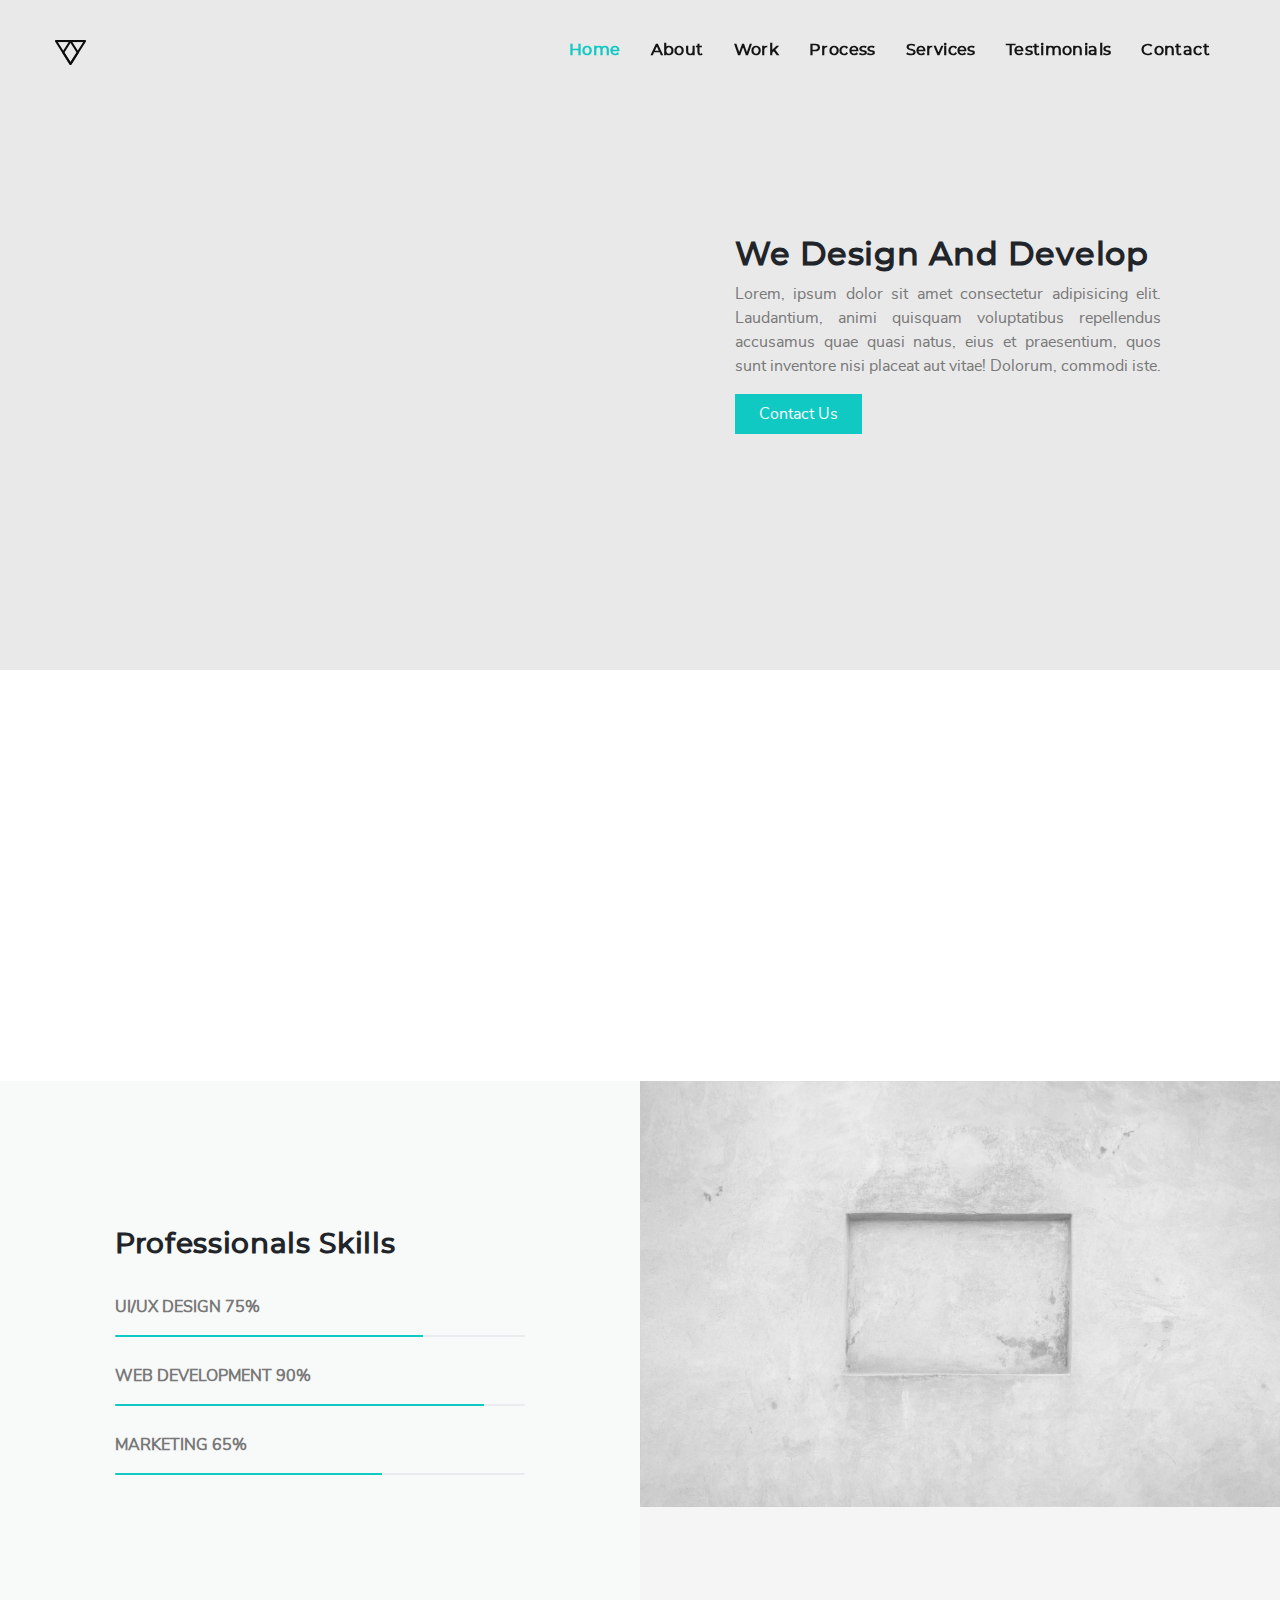
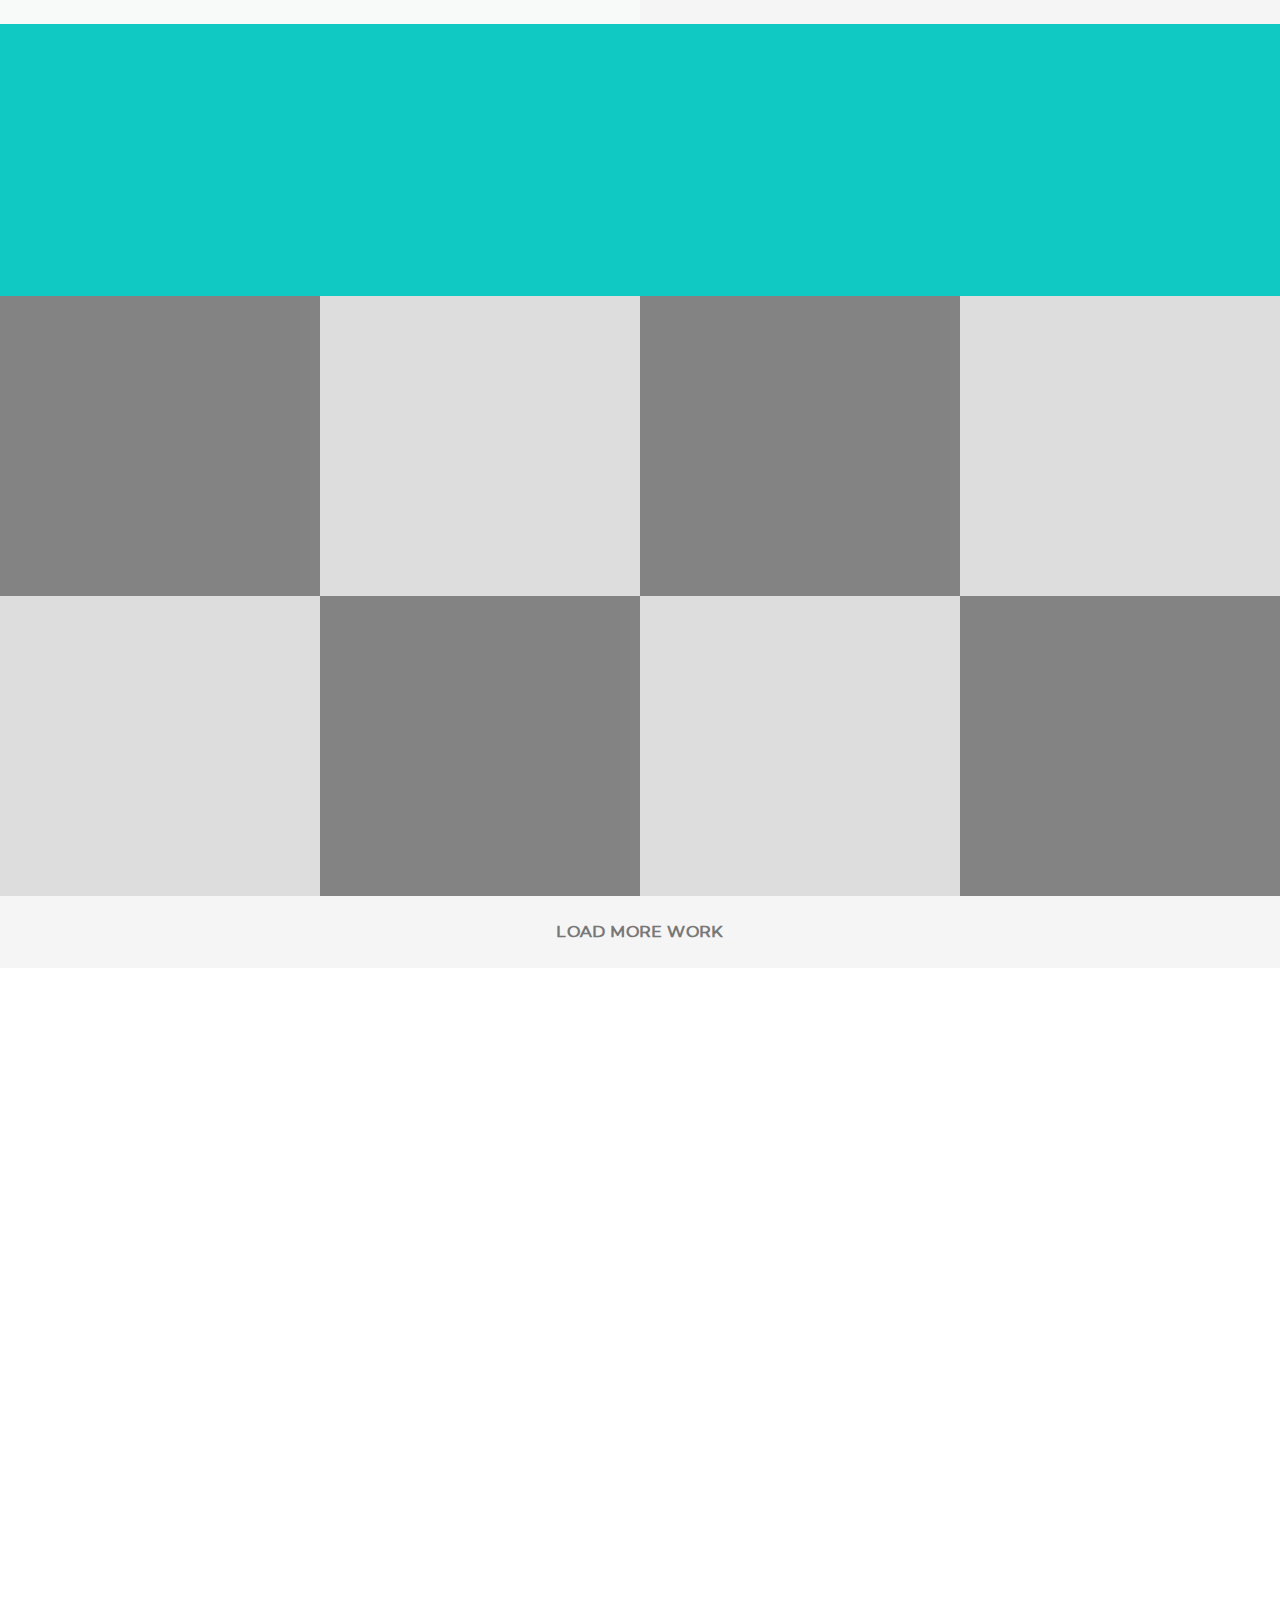
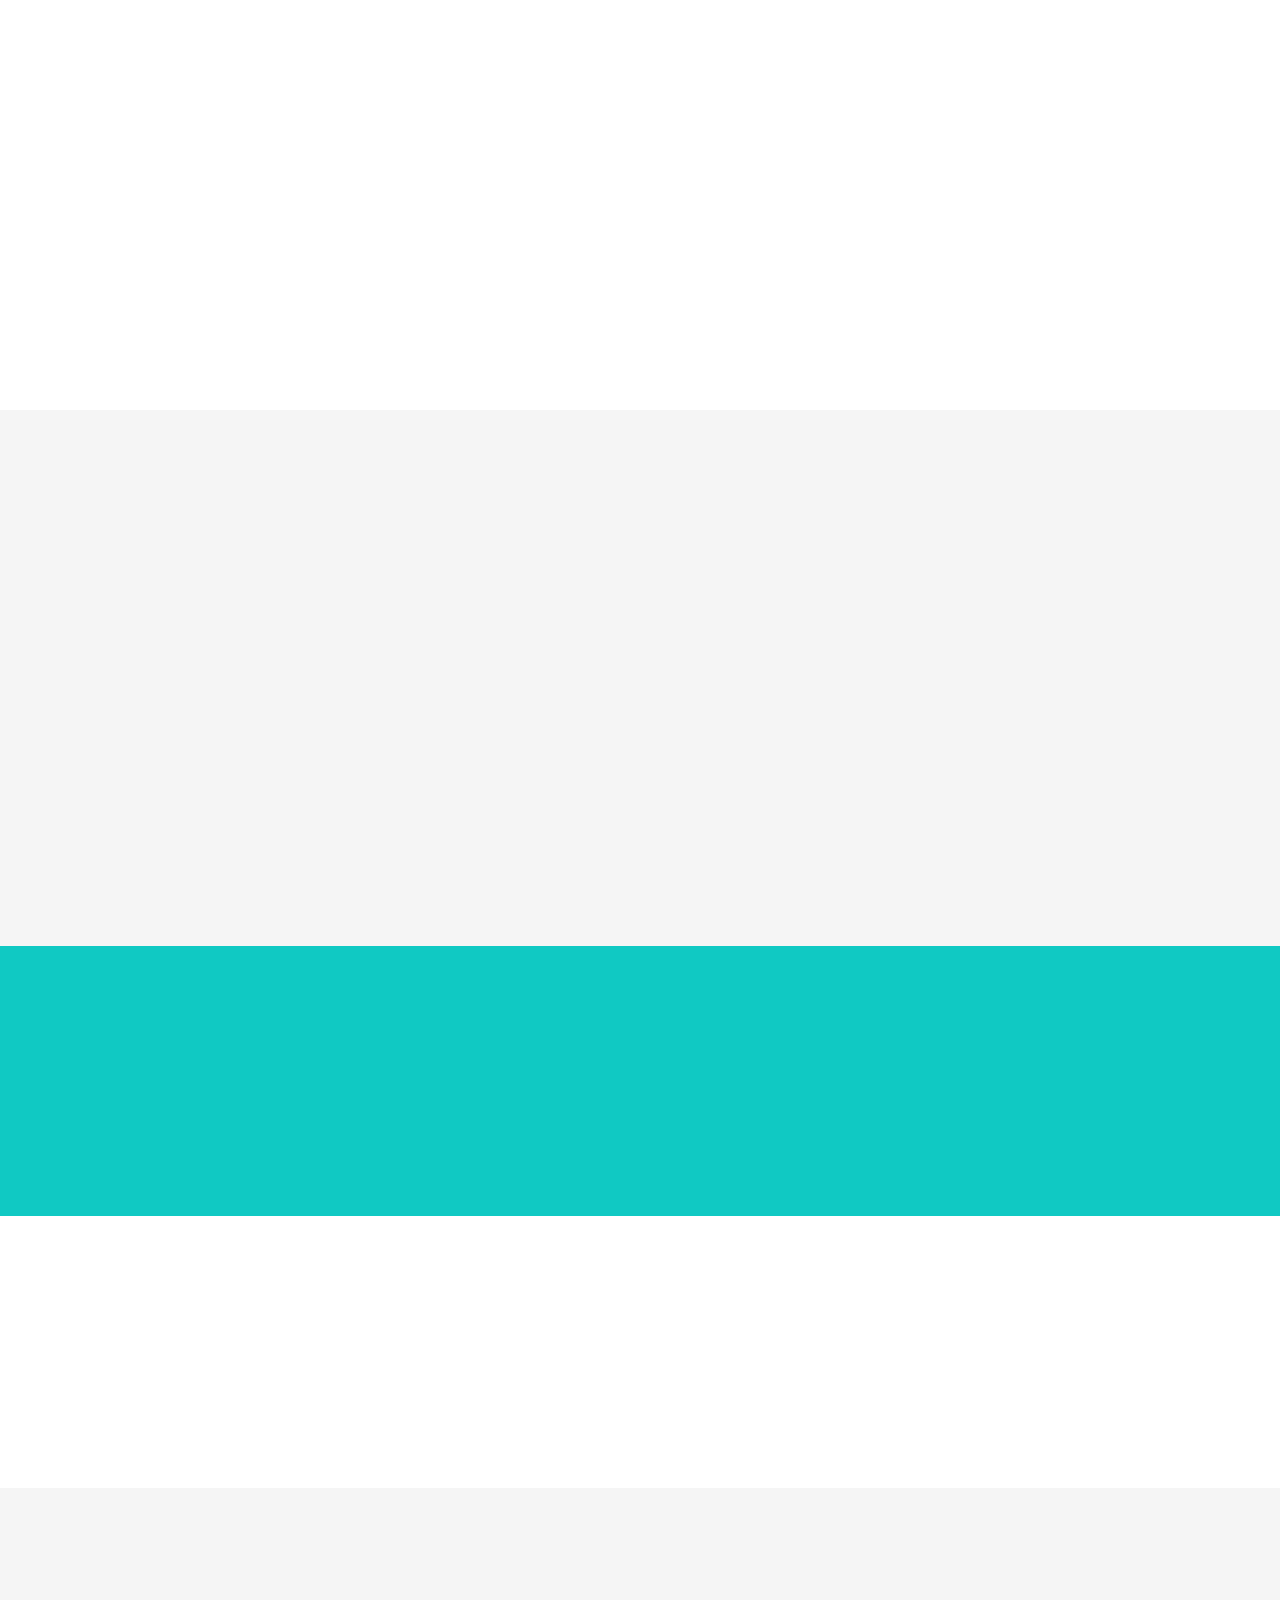
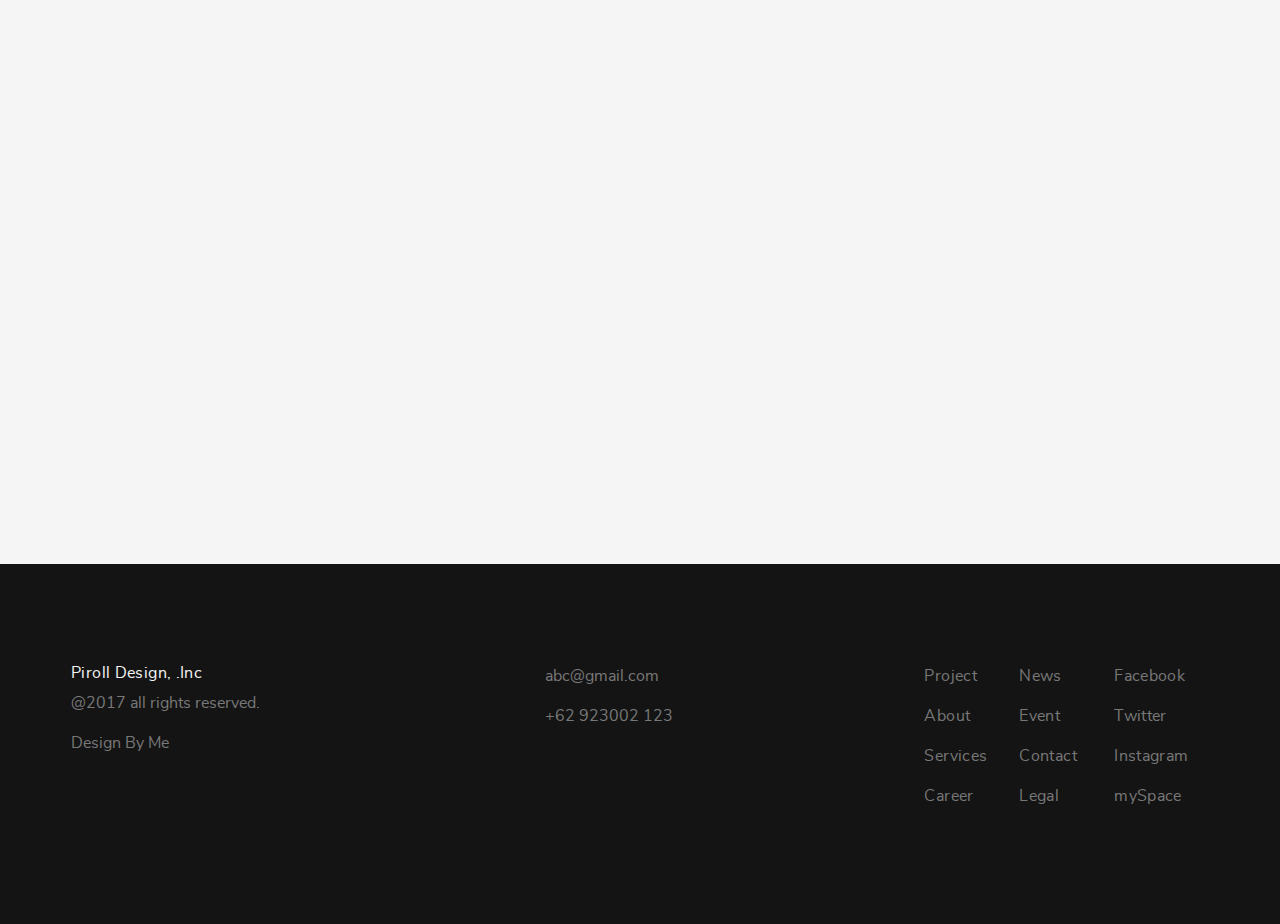
<file: piroll/index.html>
<!DOCTYPE html>
<html lang="en">

<head>
    <meta charset="UTF-8" />
    <meta name="viewport" content="width=device-width, initial-scale=1.0" />
    <meta http-equiv="X-UA-Compatible" content="ie=edge" />
    <link rel="stylesheet" href="styles/style.css" />
    <link rel="stylesheet" href="assets/pe-icon-7-stroke/css/pe-icon-7-stroke.css">
    <link rel="stylesheet" href="styles/animate.min.css">
    <title>Piroll</title>
</head>

<body data-spy="scroll" data-target=".navbar" data-offset="100">
    <header class="fixed-top">
        <div class="container p-0">
            <nav class="navbar navbar-expand-md navbar-light">
                <!-- Brand -->
                <a class="navbar-brand" href="#">
                    <img src="images/logo.png" alt="logo" />
                </a>

                <!-- Toggler/collapsibe Button -->
                <button class=" navbar-toggler" type="button" data-toggle="collapse" data-target="#collapsibleNavbar">
                    <span class="navbar-toggler-icon"></span>
                </button>

                <!-- Navbar links -->
                <div class="collapse navbar-collapse" id="collapsibleNavbar">
                    <ul class="navbar-nav ml-auto">
                        <li class="nav-item">
                            <a class="nav-link" href="#home">Home</a>
                        </li>
                        <li class="nav-item">
                            <a class="nav-link" href="#about">About</a>
                        </li>
                        <li class="nav-item">
                            <a class="nav-link" href="#work">Work</a>
                        </li>
                        <li class="nav-item">
                            <a class="nav-link" href="#process">Process</a>
                        </li>
                        <li class="nav-item">
                            <a class="nav-link" href="#services">Services</a>
                        </li>
                        <li class="nav-item">
                            <a class="nav-link" href="#testimonial">Testimonials</a>
                        </li>
                        <li class="nav-item">
                            <a class="nav-link" href="#contact">Contact</a>
                        </li>
                    </ul>
                </div>
            </nav>
        </div>
    </header>
    <main>
        <div id="home" class='jumbotron-fluid'>
            <div class="container d-flex h-100 align-items-center ">
                <div class="row px-3">
                    <div class="col-10 col-lg-5 ml-lg-auto pr-5 text-justify">
                        <h2>We Design And Develop</h2>
                        <p>
                            Lorem, ipsum dolor sit amet consectetur adipisicing elit.
                            Laudantium, animi quisquam voluptatibus repellendus accusamus
                            quae quasi natus, eius et praesentium, quos sunt inventore nisi
                            placeat aut vitae! Dolorum, commodi iste.
                        </p>
                        <button>Contact Us</button>
                    </div>
                </div>
            </div>
        </div>
        <section id="about">
            <div class="article text-center m-auto pad-vertical myanime">
                <h3>About Us</h3>
                <p>
                    Lorem ipsum dolor sit amet consectetur adipisicing elit. Commodi id
                    repudiandae rerum, recusandae quo saepe illo molestiae alias
                    architecto dolor earum voluptatum neque incidunt quis modi tenetur
                    dicta quaerat. Repellendus.
                </p>
                <br />
                <img src="images/signature.png" alt="signature" />
            </div>
            <div class="container-fluid">
                <div class="row">
                    <div class="col-md-6 bg-white2">
                        <div class="skill-meter pad-horizontal">
                            <h3>Professionals Skills</h3><br>
                            <p><b>UI/UX DESIGN <span class="bar-percent">75%</span></b></p>
                            <div class="progress">
                                <div class="progress-bar" style='width: 75%;' role="progressbar" aria-valuenow="25"
                                    aria-valuemin="0" aria-valuemax="100">
                                </div>
                            </div>

                            <p><b>WEB DEVELOPMENT <span class="bar-percent">90%</span></b></p>
                            <div class="progress">
                                <div class="progress-bar" style='width: 90%;' role="progressbar" aria-valuenow="25"
                                    aria-valuemin="0" aria-valuemax="100">
                                </div>
                            </div>

                            <p><b>MARKETING <span class="bar-percent">65%</span></b></p>
                            <div class="progress">
                                <div class="progress-bar" style='width: 65%;' role="progressbar" aria-valuenow="25"
                                    aria-valuemin="0" aria-valuemax="100">
                                </div>
                            </div>
                        </div>
                    </div>
                    <div class="col-md-6 bg-white3 p-0">
                        <img src="images/wall2.jpg" alt="blueberry" id='aboutImg'>
                    </div>
                </div>
            </div>
        </section>
        <section id="work" class='bg-lightblue'>
            <div class="container pad-vertical  ">
                <div class="row">
                    <div class="col-md-6 col-lg-3">
                        <ul class='our-project myanime d1'>
                            <li><i class='pe-7s-portfolio'></i></li>
                            <li>548</li>
                            <li>PROJECTS COMPLETED</li>
                        </ul>
                    </div>
                    <div class="col-md-6 col-lg-3 ">
                        <ul class='our-project  myanime d2'>
                            <li><i class='pe-7s-clock'></i></li>
                            <li>1465</li>
                            <li>WORKING HOURS</li>
                        </ul>
                    </div>
                    <div class="col-md-6 col-lg-3">
                        <ul class='our-project  myanime d3'>
                            <li><i class='pe-7s-star'></i></li>
                            <li>612</li>
                            <li>POSITIVE FEEDBACKS</li>
                        </ul>
                    </div>
                    <div class="col-md-6 col-lg-3">
                        <ul class='our-project  myanime d4'>
                            <li><i class='pe-7s-like'></i></li>
                            <li>735</li>
                            <li>HAPPY CLIENT</li>
                        </ul>
                    </div>
                </div>
            </div>
            <div class="container-fluid">
                <div class="img-box">
                    <div class="row odd">
                        <div class="col-6 col-lg"></div>
                        <div class="col-6 col-lg"></div>
                        <div class="col-6 col-lg"></div>
                        <div class="col-6 col-lg"></div>
                    </div>
                    <div class="row even">
                        <div class="col-6 col-lg"></div>
                        <div class="col-6 col-lg"></div>
                        <div class="col-6 col-lg"></div>
                        <div class="col-6 col-lg"></div>
                    </div>
                </div>
                <div class="text-center bg-white3 py-4 m15-n">
                    <a href="#" class='txt-muted'>LOAD MORE WORK</a>
                </div>
            </div>
        </section>
        <section id='process'>
            <div class="container pad-vertical">
                <div class='article text-center m-auto myanime'>
                    <h3>Our Work Proccess</h3><br>
                    <p>Lorem ipsum dolor sit amet consectetur adipisicing elit. Labore libero accusantium temporibus?
                        Ratione eveniet eaque dolor similique quos doloremque rem dignissimos! Ex laudantium, dolorem
                        aliquid eum delectus esse sunt quis!</p>
                    <br>
                </div>
                <div class="embed-responsive embed-responsive-16by9 myanime">
                    <iframe class="embed-responsive-item" src="https://www.youtube.com/embed/zpOULjyy-n8?rel=0"
                        allowfullscreen></iframe>
                </div>
            </div>
        </section>
        <section id='services' class="bg-white3">
            <div class="container pad-vertical">
                <div class="row">
                    <div class="col-6 col-lg myanime d1">
                        <ul class='our-service'>
                            <li><i class='pe-7s-diamond'></i></li>
                            <li>UI/UX DESIGN</li>
                            <li>Lorem ipsum dolor sit amet, consectetur adipiscing elit.</li>
                        </ul>
                    </div>
                    <div class="col-6 col-lg myanime d2">
                        <ul class='our-service'>
                            <li><i class='pe-7s-arc'></i></li>
                            <li>WEB DEVELOPMENT</li>
                            <li>Lorem ipsum dolor sit amet, consectetur adipiscing elit.</li>
                        </ul>
                    </div>
                    <div class="col-6 col-lg myanime d3">
                        <ul class='our-service'>
                            <li><i class='pe-7s-phone'></i></li>
                            <li>APP/MOBILE</li>
                            <li>Lorem ipsum dolor sit amet, consectetur adipiscing elit.</li>
                        </ul>
                    </div>
                    <div class="col-6 col-lg myanime d4">
                        <ul class='our-service'>
                            <li><i class='pe-7s-joy'></i></li>
                            <li>GAME DESIGN</li>
                            <li>Lorem ipsum dolor sit amet, consectetur adipiscing elit.</li>
                        </ul>
                    </div>
                </div>
                <div class="row mt-5">
                    <div class="col-6 col-lg myanime d5">
                        <ul class='our-service'>
                            <li><i class='pe-7s-plane'></i></li>
                            <li>SEO/MARKETING</li>
                            <li>Lorem ipsum dolor sit amet, consectetur adipiscing elit.</li>
                        </ul>
                    </div>
                    <div class="col-6 col-lg myanime d6">
                        <ul class='our-service'>
                            <li><i class='pe-7s-star'></i></li>
                            <li>Photography</li>
                            <li>Lorem ipsum dolor sit amet, consectetur adipiscing elit.</li>
                        </ul>
                    </div>
                    <div class="col-6 col-lg myanime d7">
                        <ul class='our-service'>
                            <li><i class='pe-7s-magic-wand'></i></li>
                            <li>GRAPHIC DESIGN</li>
                            <li>Lorem ipsum dolor sit amet, consectetur adipiscing elit.</li>
                        </ul>
                    </div>
                    <div class="col-6 col-lg myanime d8">
                        <ul class='our-service'>
                            <li><i class='pe-7s-paint'></i></li>
                            <li>illustrations</li>
                            <li>Lorem ipsum dolor sit amet, consectetur adipiscing elit.</li>
                        </ul>
                    </div>
                </div>
            </div>
        </section>
        <section id="testimonial">
            <div class="container-fluid bg-lightblue pad-vertical">
                <div class="container">
                    <div id="testimoni" class="carousel slide myanime" data-ride="carousel">
                        <ol class="carousel-indicators mb-n4">
                            <li data-target="#testimoni" data-slide-to="0" class="active"></li>
                            <li data-target="#testimoni" data-slide-to="1"></li>
                            <li data-target="#testimoni" data-slide-to="2"></li>
                        </ol>
                        <div class="carousel-inner">
                            <div class="carousel-item active">
                                <blockquote class="blockquote text-center">
                                    <p class="mb-0">Lorem ipsum dolor sit amet, consectetur adipiscing elit. Integer
                                        posuere erat a ante.</p>
                                    <footer class="blockquote-footer">Someone famous in <cite title="Source Title">John
                                            Doe</cite></footer>
                                </blockquote>
                            </div>
                            <div class="carousel-item ">
                                <blockquote class="blockquote text-center">
                                    <p class="mb-0">Lorem ipsum dolor sit amet, consectetur adipiscing elit. Integer
                                        posuere erat a ante.</p>
                                    <footer class="blockquote-footer">Someone famous in <cite title="Source Title">John
                                            Doe</cite></footer>
                                </blockquote>
                            </div>
                            <div class="carousel-item">
                                <blockquote class="blockquote text-center">
                                    <p class="mb-0">Lorem ipsum dolor sit amet, consectetur adipiscing elit. Integer
                                        posuere erat a ante.</p>
                                    <footer class="blockquote-footer">Someone famous in <cite title="Source Title">John
                                            Doe</cite></footer>
                                </blockquote>
                            </div>
                        </div>
                    </div>
                </div>
            </div>
            <div class="container pad-vertical">
                <div id='patner' class="row text-center">
                    <div class="col-sm-6 col-lg myanime d1">
                        <img src="images/1.png" alt="patners">
                    </div>
                    <div class="col-sm-6 col-lg myanime d2">
                        <img src="images/2.png" alt="patners">
                    </div>
                    <div class="col-sm-12 col-lg myanime d3">
                        <img src="images/3.png" alt="patners">
                    </div>
                    <div class="col-sm-6 col-lg myanime d4">
                        <img src="images/4.png" alt="patners">
                    </div>
                    <div class="col-sm-6 col-lg myanime d5">
                        <img src="images/5.png" alt="patners">
                    </div>
                </div>
            </div>
        </section>
        <section id="contact" class="bg-white3">
            <div class="container text-center pad-vertical myanime">
                <div class="article mx-auto">
                    <h3>Need A Project</h3> <br>
                    <p>Lorem ipsum dolor sit, amet consectetur adipisicing elit. Iusto qui perspiciatis animi, ut ex,
                        assumenda
                        id perferendis nulla rerum necessitatibus laboriosam similique architecto hic commodi obcaecati
                        vitae
                        temporibus rem ipsum.</p>
                    <br>
                </div>
                <form id='contact-form' autocomplete="off" method="GET" class='myanime'>
                    <div class="container">
                        <div class="row">
                            <div class="col-md-6">
                                <div class="form-group">
                                    <input type="text" class="form-control" id="name" aria-describedby="emailHelp"
                                        placeholder="Your Name">
                                </div>

                            </div>
                            <div class="col-md-6">
                                <div class="form-group">
                                    <input type="Email" class="form-control" id="name" aria-describedby="emailHelp"
                                        placeholder="Your Email">
                                </div>

                            </div>

                        </div>
                    </div>
                    <div class="form-group">
                        <input type="text" class="form-control" id="title" placeholder="Your Title">
                    </div>
                    <div class="form-group">

                        <textarea class="form-control" id="comment" rows="5"></textarea>
                    </div>
                    <button type="submit">Send Message</button>
                </form>
            </div>

        </section>
    </main>
    <footer class='bg-dark'>
        <div class="container pad-vertical">
            <div class="row px-3">
                <div class="col-12 col-md-7 col-lg-5">
                    <h6>Piroll Design, .Inc</h6>
                    <p>@2017 all rights reserved.</p>
                    <p>Design By Me</p>
                </div>
                <div class="col-12 col-md-5 col-lg-4">
                    <p>abc@gmail.com</p>
                    <p>+62 923002 123</p>
                </div>
                <div class="col-3 col-lg-1">
                    <p><a href="#">Project</a></p>
                    <p><a href="#">About</a></p>
                    <p><a href="#">Services</a></p>
                    <p><a href="#">Career</a></p>
                </div>
                <div class="col-3 col-lg-1">
                    <p><a href="#">News</a></p>
                    <p><a href="#">Event</a></p>
                    <p><a href="#">Contact</a></p>
                    <p><a href="#">Legal</a></p>
                </div>
                <div class="col-3 col-lg-1">
                    <p><a href="#">Facebook</a></p>
                    <p><a href="#">Twitter</a></p>
                    <p><a href="#">Instagram</a></p>
                    <p><a href="#">mySpace</a></p>
                </div>
            </div>
        </div>
    </footer>
</body>
<script src="scripts/jquery-3.4.1.min.js"></script>
<script src="scripts/popper.min.js"></script>
<script src="scripts/bootstrap.min.js"></script>
<script src="scripts/main.js"></script>
<script src="scripts/WOW.js"></script>
<script>
    new WOW().init();
</script>

</html>
</file>
<file: piroll/assets/pe-icon-7-stroke/css/pe-icon-7-stroke.css>
@font-face {
	font-family: 'Pe-icon-7-stroke';
	src:url('../fonts/Pe-icon-7-stroke.eot?d7yf1v');
	src:url('../fonts/Pe-icon-7-stroke.eot?#iefixd7yf1v') format('embedded-opentype'),
		url('../fonts/Pe-icon-7-stroke.woff?d7yf1v') format('woff'),
		url('../fonts/Pe-icon-7-stroke.ttf?d7yf1v') format('truetype'),
		url('../fonts/Pe-icon-7-stroke.svg?d7yf1v#Pe-icon-7-stroke') format('svg');
	font-weight: normal;
	font-style: normal;
}

[class^="pe-7s-"], [class*=" pe-7s-"] {
	display: inline-block;
	font-family: 'Pe-icon-7-stroke';
	speak: none;
	font-style: normal;
	font-weight: normal;
	font-variant: normal;
	text-transform: none;
	line-height: 1;

	/* Better Font Rendering =========== */
	-webkit-font-smoothing: antialiased;
	-moz-osx-font-smoothing: grayscale;
}

.pe-7s-album:before {
	content: "\e6aa";
}
.pe-7s-arc:before {
	content: "\e6ab";
}
.pe-7s-back-2:before {
	content: "\e6ac";
}
.pe-7s-bandaid:before {
	content: "\e6ad";
}
.pe-7s-car:before {
	content: "\e6ae";
}
.pe-7s-diamond:before {
	content: "\e6af";
}
.pe-7s-door-lock:before {
	content: "\e6b0";
}
.pe-7s-eyedropper:before {
	content: "\e6b1";
}
.pe-7s-female:before {
	content: "\e6b2";
}
.pe-7s-gym:before {
	content: "\e6b3";
}
.pe-7s-hammer:before {
	content: "\e6b4";
}
.pe-7s-headphones:before {
	content: "\e6b5";
}
.pe-7s-helm:before {
	content: "\e6b6";
}
.pe-7s-hourglass:before {
	content: "\e6b7";
}
.pe-7s-leaf:before {
	content: "\e6b8";
}
.pe-7s-magic-wand:before {
	content: "\e6b9";
}
.pe-7s-male:before {
	content: "\e6ba";
}
.pe-7s-map-2:before {
	content: "\e6bb";
}
.pe-7s-next-2:before {
	content: "\e6bc";
}
.pe-7s-paint-bucket:before {
	content: "\e6bd";
}
.pe-7s-pendrive:before {
	content: "\e6be";
}
.pe-7s-photo:before {
	content: "\e6bf";
}
.pe-7s-piggy:before {
	content: "\e6c0";
}
.pe-7s-plugin:before {
	content: "\e6c1";
}
.pe-7s-refresh-2:before {
	content: "\e6c2";
}
.pe-7s-rocket:before {
	content: "\e6c3";
}
.pe-7s-settings:before {
	content: "\e6c4";
}
.pe-7s-shield:before {
	content: "\e6c5";
}
.pe-7s-smile:before {
	content: "\e6c6";
}
.pe-7s-usb:before {
	content: "\e6c7";
}
.pe-7s-vector:before {
	content: "\e6c8";
}
.pe-7s-wine:before {
	content: "\e6c9";
}
.pe-7s-cloud-upload:before {
	content: "\e68a";
}
.pe-7s-cash:before {
	content: "\e68c";
}
.pe-7s-close:before {
	content: "\e680";
}
.pe-7s-bluetooth:before {
	content: "\e68d";
}
.pe-7s-cloud-download:before {
	content: "\e68b";
}
.pe-7s-way:before {
	content: "\e68e";
}
.pe-7s-close-circle:before {
	content: "\e681";
}
.pe-7s-id:before {
	content: "\e68f";
}
.pe-7s-angle-up:before {
	content: "\e682";
}
.pe-7s-wristwatch:before {
	content: "\e690";
}
.pe-7s-angle-up-circle:before {
	content: "\e683";
}
.pe-7s-world:before {
	content: "\e691";
}
.pe-7s-angle-right:before {
	content: "\e684";
}
.pe-7s-volume:before {
	content: "\e692";
}
.pe-7s-angle-right-circle:before {
	content: "\e685";
}
.pe-7s-users:before {
	content: "\e693";
}
.pe-7s-angle-left:before {
	content: "\e686";
}
.pe-7s-user-female:before {
	content: "\e694";
}
.pe-7s-angle-left-circle:before {
	content: "\e687";
}
.pe-7s-up-arrow:before {
	content: "\e695";
}
.pe-7s-angle-down:before {
	content: "\e688";
}
.pe-7s-switch:before {
	content: "\e696";
}
.pe-7s-angle-down-circle:before {
	content: "\e689";
}
.pe-7s-scissors:before {
	content: "\e697";
}
.pe-7s-wallet:before {
	content: "\e600";
}
.pe-7s-safe:before {
	content: "\e698";
}
.pe-7s-volume2:before {
	content: "\e601";
}
.pe-7s-volume1:before {
	content: "\e602";
}
.pe-7s-voicemail:before {
	content: "\e603";
}
.pe-7s-video:before {
	content: "\e604";
}
.pe-7s-user:before {
	content: "\e605";
}
.pe-7s-upload:before {
	content: "\e606";
}
.pe-7s-unlock:before {
	content: "\e607";
}
.pe-7s-umbrella:before {
	content: "\e608";
}
.pe-7s-trash:before {
	content: "\e609";
}
.pe-7s-tools:before {
	content: "\e60a";
}
.pe-7s-timer:before {
	content: "\e60b";
}
.pe-7s-ticket:before {
	content: "\e60c";
}
.pe-7s-target:before {
	content: "\e60d";
}
.pe-7s-sun:before {
	content: "\e60e";
}
.pe-7s-study:before {
	content: "\e60f";
}
.pe-7s-stopwatch:before {
	content: "\e610";
}
.pe-7s-star:before {
	content: "\e611";
}
.pe-7s-speaker:before {
	content: "\e612";
}
.pe-7s-signal:before {
	content: "\e613";
}
.pe-7s-shuffle:before {
	content: "\e614";
}
.pe-7s-shopbag:before {
	content: "\e615";
}
.pe-7s-share:before {
	content: "\e616";
}
.pe-7s-server:before {
	content: "\e617";
}
.pe-7s-search:before {
	content: "\e618";
}
.pe-7s-film:before {
	content: "\e6a5";
}
.pe-7s-science:before {
	content: "\e619";
}
.pe-7s-disk:before {
	content: "\e6a6";
}
.pe-7s-ribbon:before {
	content: "\e61a";
}
.pe-7s-repeat:before {
	content: "\e61b";
}
.pe-7s-refresh:before {
	content: "\e61c";
}
.pe-7s-add-user:before {
	content: "\e6a9";
}
.pe-7s-refresh-cloud:before {
	content: "\e61d";
}
.pe-7s-paperclip:before {
	content: "\e69c";
}
.pe-7s-radio:before {
	content: "\e61e";
}
.pe-7s-note2:before {
	content: "\e69d";
}
.pe-7s-print:before {
	content: "\e61f";
}
.pe-7s-network:before {
	content: "\e69e";
}
.pe-7s-prev:before {
	content: "\e620";
}
.pe-7s-mute:before {
	content: "\e69f";
}
.pe-7s-power:before {
	content: "\e621";
}
.pe-7s-medal:before {
	content: "\e6a0";
}
.pe-7s-portfolio:before {
	content: "\e622";
}
.pe-7s-like2:before {
	content: "\e6a1";
}
.pe-7s-plus:before {
	content: "\e623";
}
.pe-7s-left-arrow:before {
	content: "\e6a2";
}
.pe-7s-play:before {
	content: "\e624";
}
.pe-7s-key:before {
	content: "\e6a3";
}
.pe-7s-plane:before {
	content: "\e625";
}
.pe-7s-joy:before {
	content: "\e6a4";
}
.pe-7s-photo-gallery:before {
	content: "\e626";
}
.pe-7s-pin:before {
	content: "\e69b";
}
.pe-7s-phone:before {
	content: "\e627";
}
.pe-7s-plug:before {
	content: "\e69a";
}
.pe-7s-pen:before {
	content: "\e628";
}
.pe-7s-right-arrow:before {
	content: "\e699";
}
.pe-7s-paper-plane:before {
	content: "\e629";
}
.pe-7s-delete-user:before {
	content: "\e6a7";
}
.pe-7s-paint:before {
	content: "\e62a";
}
.pe-7s-bottom-arrow:before {
	content: "\e6a8";
}
.pe-7s-notebook:before {
	content: "\e62b";
}
.pe-7s-note:before {
	content: "\e62c";
}
.pe-7s-next:before {
	content: "\e62d";
}
.pe-7s-news-paper:before {
	content: "\e62e";
}
.pe-7s-musiclist:before {
	content: "\e62f";
}
.pe-7s-music:before {
	content: "\e630";
}
.pe-7s-mouse:before {
	content: "\e631";
}
.pe-7s-more:before {
	content: "\e632";
}
.pe-7s-moon:before {
	content: "\e633";
}
.pe-7s-monitor:before {
	content: "\e634";
}
.pe-7s-micro:before {
	content: "\e635";
}
.pe-7s-menu:before {
	content: "\e636";
}
.pe-7s-map:before {
	content: "\e637";
}
.pe-7s-map-marker:before {
	content: "\e638";
}
.pe-7s-mail:before {
	content: "\e639";
}
.pe-7s-mail-open:before {
	content: "\e63a";
}
.pe-7s-mail-open-file:before {
	content: "\e63b";
}
.pe-7s-magnet:before {
	content: "\e63c";
}
.pe-7s-loop:before {
	content: "\e63d";
}
.pe-7s-look:before {
	content: "\e63e";
}
.pe-7s-lock:before {
	content: "\e63f";
}
.pe-7s-lintern:before {
	content: "\e640";
}
.pe-7s-link:before {
	content: "\e641";
}
.pe-7s-like:before {
	content: "\e642";
}
.pe-7s-light:before {
	content: "\e643";
}
.pe-7s-less:before {
	content: "\e644";
}
.pe-7s-keypad:before {
	content: "\e645";
}
.pe-7s-junk:before {
	content: "\e646";
}
.pe-7s-info:before {
	content: "\e647";
}
.pe-7s-home:before {
	content: "\e648";
}
.pe-7s-help2:before {
	content: "\e649";
}
.pe-7s-help1:before {
	content: "\e64a";
}
.pe-7s-graph3:before {
	content: "\e64b";
}
.pe-7s-graph2:before {
	content: "\e64c";
}
.pe-7s-graph1:before {
	content: "\e64d";
}
.pe-7s-graph:before {
	content: "\e64e";
}
.pe-7s-global:before {
	content: "\e64f";
}
.pe-7s-gleam:before {
	content: "\e650";
}
.pe-7s-glasses:before {
	content: "\e651";
}
.pe-7s-gift:before {
	content: "\e652";
}
.pe-7s-folder:before {
	content: "\e653";
}
.pe-7s-flag:before {
	content: "\e654";
}
.pe-7s-filter:before {
	content: "\e655";
}
.pe-7s-file:before {
	content: "\e656";
}
.pe-7s-expand1:before {
	content: "\e657";
}
.pe-7s-exapnd2:before {
	content: "\e658";
}
.pe-7s-edit:before {
	content: "\e659";
}
.pe-7s-drop:before {
	content: "\e65a";
}
.pe-7s-drawer:before {
	content: "\e65b";
}
.pe-7s-download:before {
	content: "\e65c";
}
.pe-7s-display2:before {
	content: "\e65d";
}
.pe-7s-display1:before {
	content: "\e65e";
}
.pe-7s-diskette:before {
	content: "\e65f";
}
.pe-7s-date:before {
	content: "\e660";
}
.pe-7s-cup:before {
	content: "\e661";
}
.pe-7s-culture:before {
	content: "\e662";
}
.pe-7s-crop:before {
	content: "\e663";
}
.pe-7s-credit:before {
	content: "\e664";
}
.pe-7s-copy-file:before {
	content: "\e665";
}
.pe-7s-config:before {
	content: "\e666";
}
.pe-7s-compass:before {
	content: "\e667";
}
.pe-7s-comment:before {
	content: "\e668";
}
.pe-7s-coffee:before {
	content: "\e669";
}
.pe-7s-cloud:before {
	content: "\e66a";
}
.pe-7s-clock:before {
	content: "\e66b";
}
.pe-7s-check:before {
	content: "\e66c";
}
.pe-7s-chat:before {
	content: "\e66d";
}
.pe-7s-cart:before {
	content: "\e66e";
}
.pe-7s-camera:before {
	content: "\e66f";
}
.pe-7s-call:before {
	content: "\e670";
}
.pe-7s-calculator:before {
	content: "\e671";
}
.pe-7s-browser:before {
	content: "\e672";
}
.pe-7s-box2:before {
	content: "\e673";
}
.pe-7s-box1:before {
	content: "\e674";
}
.pe-7s-bookmarks:before {
	content: "\e675";
}
.pe-7s-bicycle:before {
	content: "\e676";
}
.pe-7s-bell:before {
	content: "\e677";
}
.pe-7s-battery:before {
	content: "\e678";
}
.pe-7s-ball:before {
	content: "\e679";
}
.pe-7s-back:before {
	content: "\e67a";
}
.pe-7s-attention:before {
	content: "\e67b";
}
.pe-7s-anchor:before {
	content: "\e67c";
}
.pe-7s-albums:before {
	content: "\e67d";
}
.pe-7s-alarm:before {
	content: "\e67e";
}
.pe-7s-airplay:before {
	content: "\e67f";
}
</file>
